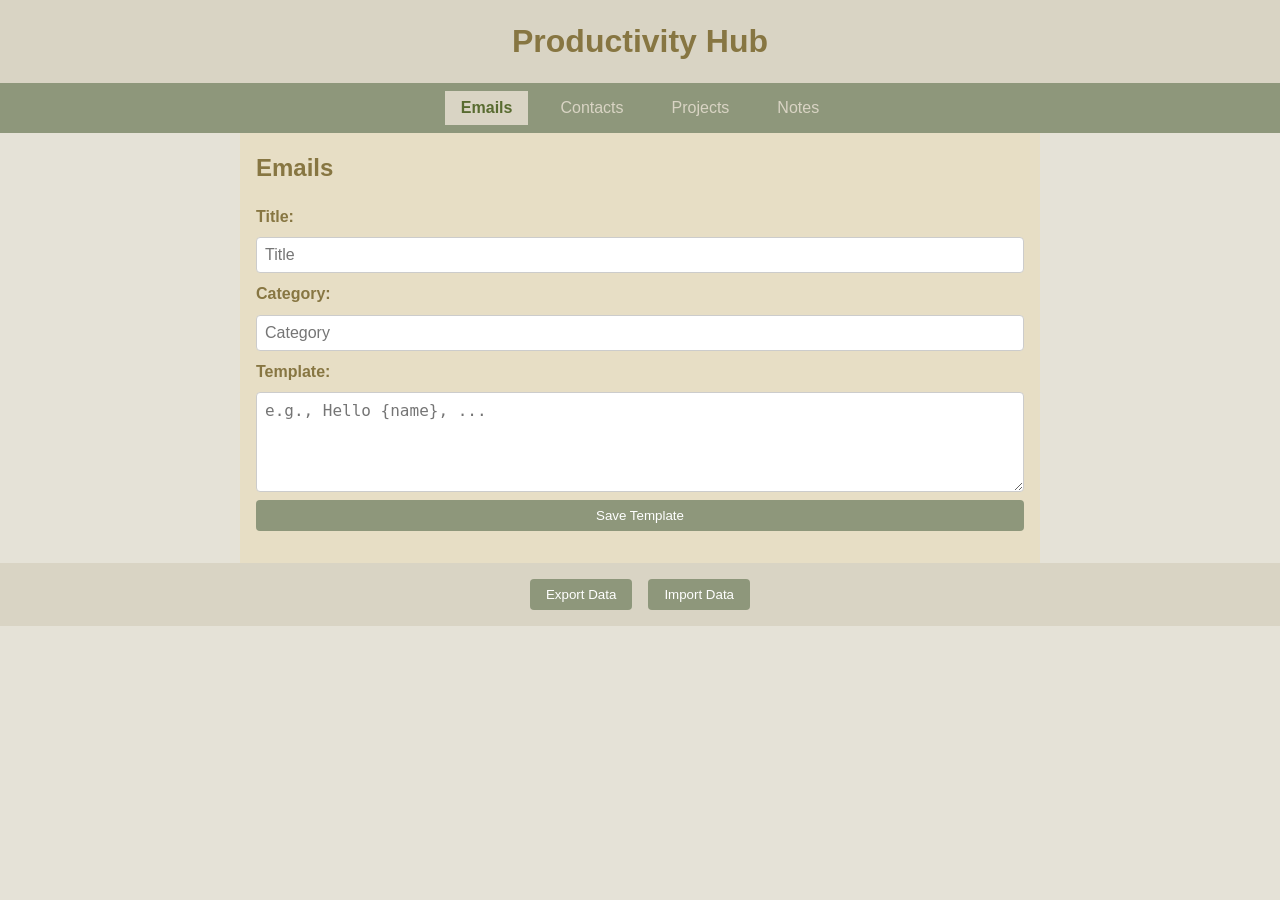
<file: index.html>
<!DOCTYPE html>
<html lang="en">
<head>
    <meta charset="UTF-8">
    <meta name="viewport" content="width=device-width, initial-scale=1.0">
    <title>Productivity Hub</title>
    <link rel="stylesheet" href="styles.css">
</head>
<body>
    <header>
        <h1>Productivity Hub</h1>
    </header>
    <nav role="navigation">
        <button id="emails-tab" aria-controls="emails" aria-selected="true">Emails</button>
        <button id="contacts-tab" aria-controls="contacts" aria-selected="false">Contacts</button>
        <button id="projects-tab" aria-controls="projects" aria-selected="false">Projects</button>
        <button id="notes-tab" aria-controls="notes" aria-selected="false">Notes</button>
    </nav>
    <main>
        <section id="emails" class="tab-content active" role="region" aria-labelledby="emails-tab">
            <h2>Emails</h2>
            <form id="email-form">
                <label for="email-title">Title:</label>
                <input type="text" id="email-title" placeholder="Title" required>
                <label for="email-category">Category:</label>
                <input type="text" id="email-category" placeholder="Category">
                <label for="email-template">Template:</label>
                <textarea id="email-template" placeholder="e.g., Hello {name}, ..." required></textarea>
                <button type="submit">Save Template</button>
            </form>
            <ul id="email-list" aria-live="polite"></ul>
        </section>
        <section id="contacts" class="tab-content" role="region" aria-labelledby="contacts-tab">
            <h2>Contacts</h2>
            <form id="contact-form">
                <label for="contact-name">Name:</label>
                <input type="text" id="contact-name" placeholder="Name" required>
                <label for="contact-email">Email:</label>
                <input type="email" id="contact-email" placeholder="Email">
                <label for="contact-phone">Phone:</label>
                <input type="tel" id="contact-phone" placeholder="Phone">
                <label for="contact-address">Address:</label>
                <input type="text" id="contact-address" placeholder="Address">
                <button type="submit">Add Contact</button>
            </form>
            <input type="text" id="contact-search" placeholder="Search contacts by name">
            <ul id="contact-list" aria-live="polite"></ul>
        </section>
        <section id="projects" class="tab-content" role="region" aria-labelledby="projects-tab">
            <h2>Projects</h2>
            <form id="project-form">
                <label for="project-name">Name:</label>
                <input type="text" id="project-name" placeholder="Project Name" required>
                <label for="project-description">Description:</label>
                <textarea id="project-description" placeholder="Description"></textarea>
                <label for="project-start">Start Date:</label>
                <input type="date" id="project-start">
                <label for="project-contact">Link to Contact:</label>
                <select id="project-contact">
                    <option value="">None</option>
                </select>
                <button type="submit">Add Project</button>
            </form>
            <ul id="project-list" aria-live="polite"></ul>
        </section>
        <section id="notes" class="tab-content" role="region" aria-labelledby="notes-tab">
            <h2>Notes</h2>
            <form id="note-form">
                <label for="note-title">Title:</label>
                <input type="text" id="note-title" placeholder="Title" required>
                <label for="note-content">Content:</label>
                <textarea id="note-content" placeholder="Content" required></textarea>
                <label for="note-contact">Link to Contact:</label>
                <select id="note-contact">
                    <option value="">None</option>
                </select>
                <button type="submit">Save Note</button>
            </form>
            <ul id="note-list" aria-live="polite"></ul>
        </section>
    </main>
    <footer>
        <button id="export-btn">Export Data</button>
        <input type="file" id="import-file" accept=".json" style="display: none;" aria-label="Import file input">
        <button id="import-btn">Import Data</button>
    </footer>
    <div id="modal" class="modal" role="dialog" aria-modal="true" aria-hidden="true">
        <div class="modal-content">
            <span id="modal-close" class="modal-close" aria-label="Close modal">×</span>
            <div id="email-view-content">
                <h3 id="email-view-title"></h3>
                <p id="email-view-category"></p>
                <pre id="email-view-template"></pre>
                <button id="email-view-copy">Copy</button>
                <button id="email-view-edit">Edit</button>
            </div>
            <div id="email-edit-content">
                <label for="email-edit-title">Title:</label>
                <input type="text" id="email-edit-title">
                <label for="email-edit-category">Category:</label>
                <input type="text" id="email-edit-category">
                <label for="email-edit-template">Template:</label>
                <textarea id="email-edit-template"></textarea>
                <button id="email-edit-save">Save</button>
                <button id="email-edit-cancel">Cancel</button>
            </div>
            <div id="contact-view-content">
                <h3 id="contact-view-name"></h3>
                <p id="contact-view-email"></p>
                <p id="contact-view-phone"></p>
                <p id="contact-view-address"></p>
                <button id="contact-view-edit">Edit</button>
            </div>
            <div id="contact-edit-content">
                <label for="contact-edit-name">Name:</label>
                <input type="text" id="contact-edit-name">
                <label for="contact-edit-email">Email:</label>
                <input type="email" id="contact-edit-email">
                <label for="contact-edit-phone">Phone:</label>
                <input type="tel" id="contact-edit-phone">
                <label for="contact-edit-address">Address:</label>
                <input type="text" id="contact-edit-address">
                <button id="contact-edit-save">Save</button>
                <button id="contact-edit-cancel">Cancel</button>
            </div>
            <div id="project-view-content">
                <h3 id="project-view-name"></h3>
                <p id="project-view-description"></p>
                <p id="project-view-start"></p>
                <p id="project-view-status"></p>
                <p id="project-view-contact"></p>
                <div id="project-view-tasks"></div>
                <div id="project-view-reminders"></div>
                <button id="project-view-edit">Edit</button>
            </div>
            <div id="project-edit-content">
                <label for="project-edit-name">Name:</label>
                <input type="text" id="project-edit-name">
                <label for="project-edit-description">Description:</label>
                <textarea id="project-edit-description"></textarea>
                <label for="project-edit-start">Start Date:</label>
                <input type="date" id="project-edit-start">
                <label for="project-edit-status">Status:</label>
                <select id="project-edit-status">
                    <option value="Pending">Pending</option>
                    <option value="In Progress">In Progress</option>
                    <option value="Completed">Completed</option>
                </select>
                <label for="project-edit-contact">Link to Contact:</label>
                <select id="project-edit-contact">
                    <option value="">None</option>
                </select>
                <div id="project-edit-tasks"></div>
                <button id="project-add-task">Add Task</button>
                <div id="project-edit-reminders"></div>
                <button id="project-add-reminder">Add Reminder</button>
                <button id="project-edit-save">Save</button>
                <button id="project-edit-cancel">Cancel</button>
            </div>
            <div id="note-view-content">
                <h3 id="note-view-title"></h3>
                <pre id="note-view-content-text"></pre>
                <p id="note-view-contact"></p>
                <button id="note-view-copy">Copy</button>
                <button id="note-view-edit">Edit</button>
            </div>
            <div id="note-edit-content">
                <label for="note-edit-title">Title:</label>
                <input type="text" id="note-edit-title">
                <label for="note-edit-content">Content:</label>
                <textarea id="note-edit-content"></textarea>
                <label for="note-edit-contact">Link to Contact:</label>
                <select id="note-edit-contact">
                    <option value="">None</option>
                </select>
                <button id="note-edit-save">Save</button>
                <button id="note-edit-cancel">Cancel</button>
            </div>
        </div>
    </div>
    <script src="app.js"></script>
</body>
</html>
</file>
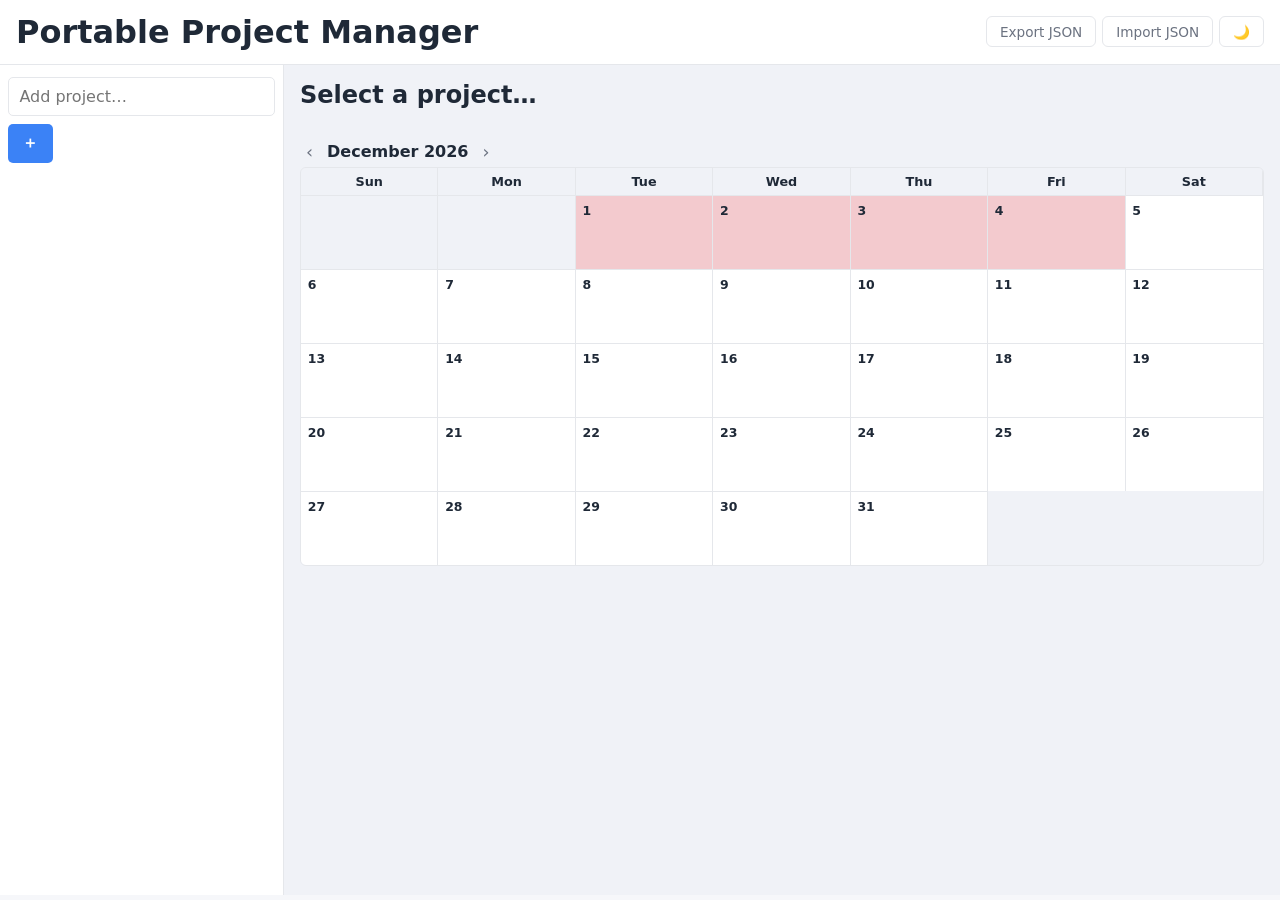
<file: Bootstrap-Project-Management.html>
<!--
  portable-project-manager.html
  =============================================
  Single‑file, offline‑ready project & task manager
  • Calendar navigation (‹ Prev / Next ›)
  • Better calendar contrast
  • Tasks with assignee, due, notes, timer, JSON import/export, themes
-->
<!DOCTYPE html>
<html lang="en">
<head>
  <meta charset="UTF-8" />
  <meta name="viewport" content="width=device-width, initial-scale=1" />
  <title>Portable Project Manager</title>
  <style>
    /* ============ TOKENS ============ */
    :root {
      --bg: #f6f7fa;
      --surface: #ffffff;
      --surface-alt: #f0f2f7;
      --accent: #3b82f6;
      --accent-dark: #2563eb;
      --danger: #ef4444;
      --text: #1f2937;
      --text-light: #6b7280;
      --border: #e5e7eb;
    }
    [data-theme="dark"] {
      --bg: #374151;
      --surface: #1f2937;
      --surface-alt: #374151;
      --accent: #60a5fa;
      --accent-dark: #3b82f6;
      --danger: #f87171;
      --text: #f3f4f6;
      --text-light: #9ca3af;
      --border: #374151;
    }
    /* ============ BASE ============ */
    *, *::before, *::after { box-sizing: border-box; }
    html, body {
      height: 100%;
      margin: 0;
      font-family: system-ui, sans-serif;
      background: var(--bg);
      color: var(--text);
      -webkit-font-smoothing: antialiased;
    }
    h1, h2, h3 { margin: 0; font-weight: 600; }
    button, input, textarea { font-family: inherit; font-size: 1rem; }

    /* ============ HEADER ============ */
    header {
      display: flex;
      justify-content: space-between;
      align-items: center;
      gap: .6rem;
      padding: .8rem 1rem;
      background: var(--surface);
      border-bottom: 1px solid var(--border);
    }
    .header-actions { display: flex; gap: .4rem; }
    .btn {
      background: none;
      border: 1px solid var(--border);
      border-radius: 6px;
      padding: .4rem .8rem;
      cursor: pointer;
      font-size: .85rem;
      color: var(--text-light);
    }
    .btn:hover { background: var(--surface-alt); color: var(--text); }

    /* ============ LAYOUT ============ */
    .app { display: flex; height: calc(100% - 70px); }
    aside {
      width: 284px;
      background: var(--surface);
      border-right: 1px solid var(--border);
      display: flex;
      flex-direction: column;
      padding-right: 8px;
      padding-left: 8px;
    }
    main { flex: 1; padding: 1rem; background: var(--surface-alt); overflow-y: auto; }
    @media(max-width:700px) {
      .app { flex-direction: column; }
      aside { width: 100%; border-right: none; border-bottom: 1px solid var(--border); }
    }

    /* ============ FORMS ============ */
    form { display: flex; flex-wrap: wrap; gap: .5rem; margin: .8rem 0; }
    form input { flex: 1 1 140px; padding: .55rem .65rem; border: 1px solid var(--border); border-radius: 5px; background: var(--surface); color: var(--text); }
    form button { padding: .55rem .9rem; background: var(--accent); border: none; border-radius: 5px; color: #fff; font-weight: 600; cursor: pointer; }
    form button:hover { background: var(--accent-dark); }

    /* ============ PROJECT LIST ============ */
    #projectList { list-style: none; margin: 0; padding: 0; flex: 1; overflow-y: auto; }
    #projectList li { padding: .65rem 1rem; border-bottom: 1px solid var(--border); display: flex; justify-content: space-between; cursor: pointer; }
    #projectList li:hover { background: var(--surface-alt); }
    #projectList li.active { background: var(--accent); color: #fff; }

    /* ============ TASK LIST ============ */
    #taskList { list-style: none; margin: 0; padding: 0; }
    #taskList li { padding: .65rem .75rem; margin-bottom: .45rem; background: var(--surface); border: 1px solid var(--border); border-radius: 6px; display: flex; justify-content: space-between; gap: .8rem; }
    .task-left { display: flex; gap: .6rem; flex: 1; }
    .task-left input { margin-top: .3rem; accent-color: var(--accent); }
    .task-meta { font-size: .8rem; color: var(--text-light); display: flex; gap: .4rem; flex-wrap: wrap; }
    .task-meta .danger { color: var(--danger); font-weight: 700; }

    /* ============ CALENDAR ============ */
    .calendar-nav { display: flex; align-items: center; gap: .5rem; margin-top: 2rem; margin-bottom: .25rem; }
    .cal-btn { border: none; background: none; font-size: 1.1rem; cursor: pointer; color: var(--text-light); }
    .cal-btn:hover { color: var(--text); }
    #monthLabel { font-weight: 600; }

    .calendar { display: grid; grid-template-columns: repeat(7, 1fr); font-size: .8rem; border: 1px solid var(--border); border-radius: 6px; overflow: hidden; }
    .calendar-header { background: var(--surface-alt); text-align: center; padding: .4rem 0; font-weight: 600; border-right: 1px solid var(--border); }
    .calendar-header:last-child { border-right: none; }
    .calendar-day { min-height: 74px; padding: .42rem; border-top: 1px solid var(--border); border-right: 1px solid var(--border); background: var(--surface); display: flex; flex-direction: column; color: var(--text); }
    .calendar-day:nth-child(7n) { border-right: none; }
    .calendar-day.placeholder { background: var(--surface-alt); color: var(--text-light); }
    .calendar-day.overdue { background: #f871714f; }
    .calendar-day .date { font-weight: 600; font-size: .78rem; margin-bottom: .2rem; }
    .task-badge { font-size: .75rem; white-space: nowrap; overflow: hidden; text-overflow: ellipsis; margin-top: 2px; }
    .task-badge.danger { color: var(--danger); font-weight: 700; }
  </style>
</head>
<body>
  <header>
    <h1>Portable Project Manager</h1>
    <div class="header-actions">
      <button id="exportBtn" class="btn">Export JSON</button>
      <button id="importBtn" class="btn">Import JSON</button>
      <button id="themeToggle" class="btn" aria-label="Toggle theme">🌙</button>
    </div>
  </header>

  <div class="app">
    <aside>
      <form id="newProjectForm">
        <input id="projectNameInput" placeholder="Add project…" required />
        <button type="submit">＋</button>
      </form>
      <ul id="projectList"></ul>
    </aside>

    <main>
      <h2 id="projectTitle">Select a project…</h2>
      <form id="newTaskForm" style="display:none">
        <input id="taskTitleInput" placeholder="Task title" required />
        <input id="taskAssigneeInput" placeholder="Assignee" />
        <input id="taskDueInput" type="date" />
        <input id="taskNotesInput" placeholder="Notes" />
        <button type="submit">＋</button>
      </form>
      <ul id="taskList"></ul>
      <p id="emptyState" class="empty"></p>

      <div class="calendar-nav">
        <button id="prevMonth" class="cal-btn" aria-label="Previous month">‹</button>
        <span id="monthLabel"></span>
        <button id="nextMonth" class="cal-btn" aria-label="Next month">›</button>
      </div>
      <div id="calendar" class="calendar" aria-label="Task calendar"></div>
    </main>
  </div>

  <input type="file" id="importFile" accept="application/json" style="display:none" />

  <script>
    // ==================== STATE & HELPERS ====================
    if (!('randomUUID' in crypto)) {
      crypto.randomUUID = () => ([1e7] + -1e3 + -4e3 + -8e3 + -1e11).replace(/[018]/g, c => (c ^ crypto.getRandomValues(new Uint8Array(1))[0] & 15 >> c / 4).toString(16));
    }

    const STORAGE_KEY = 'pmData';
    const THEME_KEY = 'pmTheme';
    let store = { projects: [] };
    let selectedProjectId = null;

    // calendar view month/year
    let viewDate = new Date();
    let viewMonth = viewDate.getMonth();
    let viewYear = viewDate.getFullYear();

    const $ = id => document.getElementById(id);
    const root = document.documentElement;

    const todayStr = () => new Date().toISOString().slice(0, 10);
    const isOverdue = d => d && d < todayStr();
    const formatDur = s => {
      const h = Math.floor(s / 3600), m = Math.floor((s % 3600) / 60);
      return h ? `${h}h ${m}m` : `${m}m`;
    };
    const nowSec = () => Date.now() / 1000;

    const save = () => localStorage.setItem(STORAGE_KEY, JSON.stringify(store));
    const load = () => {
      try {
        const d = localStorage.getItem(STORAGE_KEY);
        if (d) store = JSON.parse(d);
      } catch { }
    };

    // ==================== RENDER FUNCTIONS ====================
    function renderProjects() {
      const ul = $('projectList');
      ul.innerHTML = '';
      store.projects.forEach(p => {
        const li = document.createElement('li');
        li.dataset.id = p.id;
        li.classList.toggle('active', p.id === selectedProjectId);
        li.innerHTML = `<span>${p.name}</span><button aria-label="Delete project">✕</button>`;
        ul.appendChild(li);
      });
    }

    function renderTasks() {
      const proj = store.projects.find(p => p.id === selectedProjectId);
      $('taskList').innerHTML = '';

      if (!proj) {
        $('projectTitle').textContent = 'Select a project…';
        $('newTaskForm').style.display = 'none';
        $('emptyState').textContent = '';
        renderCalendar([]);
        return;
      }

      $('projectTitle').textContent = proj.name;
      $('newTaskForm').style.display = '';

      if (!proj.tasks.length) {
        $('emptyState').textContent = 'No tasks yet';
        renderCalendar([]);
        return;
      }
      $('emptyState').textContent = '';

      const ordered = [...proj.tasks].sort((a, b) => {
        const aKey = (isOverdue(a.due) || a.due === todayStr()) ? 0 : 1;
        const bKey = (isOverdue(b.due) || b.due === todayStr()) ? 0 : 1;
        if (aKey !== bKey) return aKey - bKey;
        return (a.due || '').localeCompare(b.due || '');
      });

      ordered.forEach(t => {
        const running = !!t.runningStart;
        const total = Math.floor(t.spent + (running ? nowSec() - t.runningStart : 0));

        const li = document.createElement('li');
        li.dataset.id = t.id;
        li.innerHTML = `
          <div class="task-left">
            <input type="checkbox" ${t.done ? 'checked' : ''} />
            <div>
              <span>${t.title}</span>
              <div class="task-meta">
                ${t.assignee ? `👤 ${t.assignee}` : ''}
                ${t.due ? `• 📅 <span class="${isOverdue(t.due) || t.due === todayStr() ? 'danger' : ''}">${t.due}</span>` : ''}
                • ⏱ ${formatDur(total)} ${running ? '<em>(running)</em>' : ''}
              </div>
              ${t.notes ? `<div class="task-notes">${t.notes}</div>` : ''}
            </div>
          </div>
          <div class="task-actions">
            <button class="timer" aria-label="Start/stop timer">${running ? '⏸' : '▶️'}</button>
            <button class="add-time" aria-label="Add manual time">＋⏱</button>
            <button class="edit" aria-label="Edit task">✎</button>
            <button class="delete" aria-label="Delete task">✕</button>
          </div>`;
        $('taskList').appendChild(li);
      });

      renderCalendar(proj.tasks);
    }

    function renderCalendar(tasks) {
      const monthNames = ['January', 'February', 'March', 'April', 'May', 'June', 'July', 'August', 'September', 'October', 'November', 'December'];
      $('monthLabel').textContent = `${monthNames[viewMonth]} ${viewYear}`;

      const cal = $('calendar');
      cal.innerHTML = '';

      // Headers
      ['Sun', 'Mon', 'Tue', 'Wed', 'Thu', 'Fri', 'Sat'].forEach(h => {
        const hd = document.createElement('div');
        hd.textContent = h;
        hd.className = 'calendar-header';
        cal.appendChild(hd);
      });

      const firstDow = new Date(viewYear, viewMonth, 1).getDay();
      const dim = new Date(viewYear, viewMonth + 1, 0).getDate();

      const tasksByDate = {};
      tasks.filter(t => t.due).forEach(t => {
        (tasksByDate[t.due] = tasksByDate[t.due] || []).push(t);
      });

      // Leading placeholders
      for (let i = 0; i < firstDow; i++) {
        const ph = document.createElement('div');
        ph.className = 'calendar-day placeholder';
        cal.appendChild(ph);
      }

      // Actual days
      for (let d = 1; d <= dim; d++) {
        const dateStr = `${viewYear}-${String(viewMonth + 1).padStart(2, '0')}-${String(d).padStart(2, '0')}`;
        const cell = document.createElement('div');
        cell.className = 'calendar-day';
        if (isOverdue(dateStr) || dateStr === todayStr()) cell.classList.add('overdue');
        cell.innerHTML = `<span class="date">${d}</span>`;

        (tasksByDate[dateStr] || []).forEach(t => {
          const badge = document.createElement('span');
          badge.className = 'task-badge';
          if (isOverdue(dateStr) || dateStr === todayStr()) badge.classList.add('danger');
          badge.textContent = t.title;
          cell.appendChild(badge);
        });
        cal.appendChild(cell);
      }
    }

    // ==================== INIT THEME ====================
    (() => {
      const t = localStorage.getItem(THEME_KEY) || (matchMedia('(prefers-color-scheme: dark)').matches ? 'dark' : 'light');
      root.dataset.theme = t;
      $('themeToggle').textContent = t === 'dark' ? '☀️' : '🌙';
    })();

    $('themeToggle').addEventListener('click', () => {
      const n = root.dataset.theme === 'dark' ? 'light' : 'dark';
      root.dataset.theme = n;
      $('themeToggle').textContent = n === 'dark' ? '☀️' : '🌙';
      localStorage.setItem(THEME_KEY, n);
    });

    // ==================== PROJECT HANDLERS ====================
    $('newProjectForm').addEventListener('submit', e => {
      e.preventDefault();
      const name = $('projectNameInput').value.trim();
      if (!name) return;
      const id = crypto.randomUUID();
      store.projects.push({ id, name, tasks: [] });
      selectedProjectId = id;
      $('projectNameInput').value = '';
      save();
      renderProjects();
      renderTasks();
    });

    $('projectList').addEventListener('click', e => {
      const li = e.target.closest('li');
      if (!li) return;
      const id = li.dataset.id;
      if (e.target.tagName === 'BUTTON') {
        if (confirm('Delete project?')) {
          store.projects = store.projects.filter(p => p.id !== id);
          if (selectedProjectId === id) selectedProjectId = null;
          save();
          renderProjects();
          renderTasks();
        }
      } else {
        selectedProjectId = id;
        renderProjects();
        renderTasks();
      }
    });

    // ==================== TASK HANDLERS ====================
    $('newTaskForm').addEventListener('submit', e => {
      e.preventDefault();
      const title = $('taskTitleInput').value.trim();
      if (!title) return;
      const proj = store.projects.find(p => p.id === selectedProjectId);
      proj.tasks.push({
        id: crypto.randomUUID(),
        title,
        assignee: $('taskAssigneeInput').value.trim(),
        due: $('taskDueInput').value,
        notes: $('taskNotesInput').value.trim(),
        done: false,
        spent: 0,
        runningStart: null
      });
      ['taskTitleInput', 'taskAssigneeInput', 'taskDueInput', 'taskNotesInput'].forEach(i => $(i).value = '');
      save();
      renderTasks();
    });

    $('taskList').addEventListener('click', e => {
      const li = e.target.closest('li');
      if (!li) return;
      const proj = store.projects.find(p => p.id === selectedProjectId);
      const task = proj.tasks.find(t => t.id === li.dataset.id);

      if (e.target.classList.contains('delete')) {
        if (confirm('Delete task?')) proj.tasks = proj.tasks.filter(t => t !== task);
      } else if (e.target.classList.contains('edit')) {
        const title = prompt('Title', task.title);
        if (title !== null) task.title = title;
      } else if (e.target.classList.contains('timer')) {
        if (task.runningStart) {
          task.spent += Math.floor(nowSec() - task.runningStart);
          task.runningStart = null;
        } else {
          task.runningStart = nowSec();
        }
      } else if (e.target.classList.contains('add-time')) {
        const mins = parseInt(prompt('Add minutes:'), 10);
        if (mins > 0) task.spent += mins * 60;
      }
      save();
      renderTasks();
    });

    $('taskList').addEventListener('change', e => {
      if (e.target.type === 'checkbox') {
        const li = e.target.closest('li');
        const proj = store.projects.find(p => p.id === selectedProjectId);
        const task = proj.tasks.find(t => t.id === li.dataset.id);
        task.done = e.target.checked;
        save();
        renderTasks();
      }
    });

    // Auto refresh running timers
    setInterval(() => {
      if (store.projects.some(p => p.tasks.some(t => t.runningStart))) renderTasks();
    }, 30000);

    // ==================== CALENDAR NAV ====================
    function shiftMonth(offset) {
      viewMonth += offset;
      if (viewMonth < 0) { viewMonth = 11; viewYear--; }
      if (viewMonth > 11) { viewMonth = 0; viewYear++; }
      const proj = store.projects.find(p => p.id === selectedProjectId);
      renderCalendar(proj ? proj.tasks : []);
    }
    $('prevMonth').addEventListener('click', () => shiftMonth(-1));
    $('nextMonth').addEventListener('click', () => shiftMonth(1));

    // ==================== IMPORT / EXPORT ====================
    $('exportBtn').addEventListener('click', () => {
      const blob = new Blob([JSON.stringify(store, null, 2)], { type: 'application/json' });
      const url = URL.createObjectURL(blob);
      const a = document.createElement('a');
      a.href = url;
      a.download = 'project-data.json';
      a.click();
      URL.revokeObjectURL(url);
    });

    $('importBtn').addEventListener('click', () => $('importFile').click());
    $('importFile').addEventListener('change', () => {
      const file = $('importFile').files[0];
      if (!file) return;
      const r = new FileReader();
      r.onload = e => {
        try {
          const data = JSON.parse(e.target.result);
          if (confirm('Replace current data with imported data?')) {
            store = data;
            selectedProjectId = data.projects[0]?.id || null;
            save();
            renderProjects();
            renderTasks();
          }
        } catch {
          alert('Invalid JSON file.');
        }
      };
      r.readAsText(file);
    });

    // ==================== INIT ====================
    (function init() {
      load();
      if (store.projects.length) selectedProjectId = store.projects[0].id;
      renderProjects();
      renderTasks();
    })();
  </script>
</body>
</html>
</file>
<file: styles.css>
* {
    margin: 0;
    padding: 0;
    box-sizing: border-box;
}

body {
    font-family: Arial, sans-serif;
    line-height: 1.6;
    background-color: #d9d4c4ab;
}

header {
    background-color: #d9d4c4;
    color: #877642;
    padding: 1rem;
    text-align: center;
}

nav {
    display: flex;
    justify-content: center;
    background-color: #8e977b;
    padding: 0.5rem;
}

nav button {
    margin: 0 0.5rem;
    padding: 0.5rem 1rem;
    cursor: pointer;
    border: none;
    background: none;
    font-size: 1rem;
    color: #d9d4c4;
}

nav button[aria-selected="true"] {
    background-color: #d9d4c4;
    font-weight: bold;
    color: #586b30;
}

main {
    padding: 1rem;
    max-width: 800px;
    margin: 0 auto;
    background-color: #e7dec5;
}

.tab-content {
    display: none;
}

.tab-content.active {
    display: block;
}

h2 {
    margin-bottom: 1rem;
    color: #877642;
}

form {
    display: flex;
    flex-direction: column;
    gap: 0.5rem;
    margin-bottom: 1rem;
}

label {
    font-weight: bold;
    color: #877642;
}

input, textarea, select {
    padding: 0.5rem;
    font-size: 1rem;
    border: 1px solid #ccc;
    border-radius: 4px;
    width: 100%;
}

textarea {
    resize: vertical;
    min-height: 100px;
    width: 100%;
}

button[type="submit"] {
    padding: 0.5rem;
    background-color: #8e977b;
    color: #ffffff;
    border: none;
    border-radius: 4px;
    cursor: pointer;
}

button[type="submit"]:hover {
    background-color: #555;
}

ul {
    list-style: none;
    line-height: 0.9;
}

li {
    display: flex;
    justify-content: space-between;
    align-items: center;
    padding: 0.5rem;
    border-bottom: 1px solid #eee;
    color: #937a68;
}

li button {
    margin-left: 0.5rem;
    padding: 0.25rem 0.5rem;
    background-color: #8e977b;
    border: none;
    cursor: pointer;
    color: white;
}

li button:hover {
    background-color: #aaa;
}

#contact-list li {
    margin-bottom: 1rem;
    padding-bottom: 1rem;
    border-bottom: 1px solid #8e977b;
    display: block;
}

.tooltip {
    position: relative;
    cursor: pointer;
    color: #877642;
}

.tooltip:hover {
    text-decoration: underline;
}

.tooltip::before {
    content: attr(data-tooltip);
    position: absolute;
    bottom: 100%;
    left: 50%;
    transform: translateX(-50%);
    background-color: #333;
    color: #fff;
    padding: 0.25rem 0.5rem;
    border-radius: 4px;
    white-space: nowrap;
    opacity: 0;
    visibility: hidden;
    transition: opacity 0.3s;
}

.tooltip:hover::before {
    opacity: 1;
    visibility: visible;
}

.linked-contact {
    color: #007bff;
    cursor: pointer;
    margin-left: 0.5rem;
}

.linked-contact:hover {
    text-decoration: underline;
}

.modal {
    display: none;
    position: fixed;
    top: 0;
    left: 0;
    width: 100%;
    height: 100%;
    background-color: rgba(0, 0, 0, 0.5);
    justify-content: center;
    align-items: center;
    z-index: 1000;
}

.modal-content {
    background-color: white;
    padding: 2rem;
    border-radius: 8px;
    max-width: 800px;
    width: 90%;
    max-height: 80vh;
    overflow-y: auto;
    position: relative;
}

.modal-close {
    position: absolute;
    top: 1rem;
    right: 1rem;
    font-size: 1.5rem;
    cursor: pointer;
}

#email-view-content h3, #project-view-content h3, #note-view-content h3, #contact-view-content h3 {
    margin-bottom: 1rem;
}

#email-view-content p, #project-view-content p, #note-view-content p, #contact-view-content p {
    margin-bottom: 1rem;
}

#email-view-content pre, #note-view-content pre {
    white-space: pre-wrap;
    word-wrap: break-word;
    background-color: #f4f4f4;
    padding: 1rem;
    border-radius: 4px;
    margin-bottom: 1rem;
    font-family: monospace;
}

#email-edit-content, #project-edit-content, #note-edit-content, #contact-edit-content {
    display: flex;
    flex-direction: column;
    gap: 0.5rem;
}

#email-edit-content textarea, #project-edit-content textarea, #note-edit-content textarea {
    width: 100%;
    min-height: 240px;
    resize: vertical;
}

#email-edit-content button, #project-edit-content button, #note-edit-content button, #contact-edit-content button {
    margin-top: 1rem;
    padding: 0.5rem;
    background-color: #333;
    color: white;
    border: none;
    border-radius: 4px;
    cursor: pointer;
}

#email-edit-content button:hover, #project-edit-content button:hover, #note-edit-content button:hover, #contact-edit-content button:hover {
    background-color: #555;
}

footer {
    display: flex;
    justify-content: center;
    padding: 1rem;
    background-color: #d9d4c4;
}

footer button {
    padding: 0.5rem 1rem;
    margin: 0 0.5rem;
    background-color: #8e977b;
    color: white;
    border: none;
    border-radius: 4px;
    cursor: pointer;
}

footer button:hover {
    background-color: #555;
}

#contact-search {
    margin-bottom: 1rem;
}

.task-item, .reminder-item {
    margin: 0.5rem 0;
}
</file>
